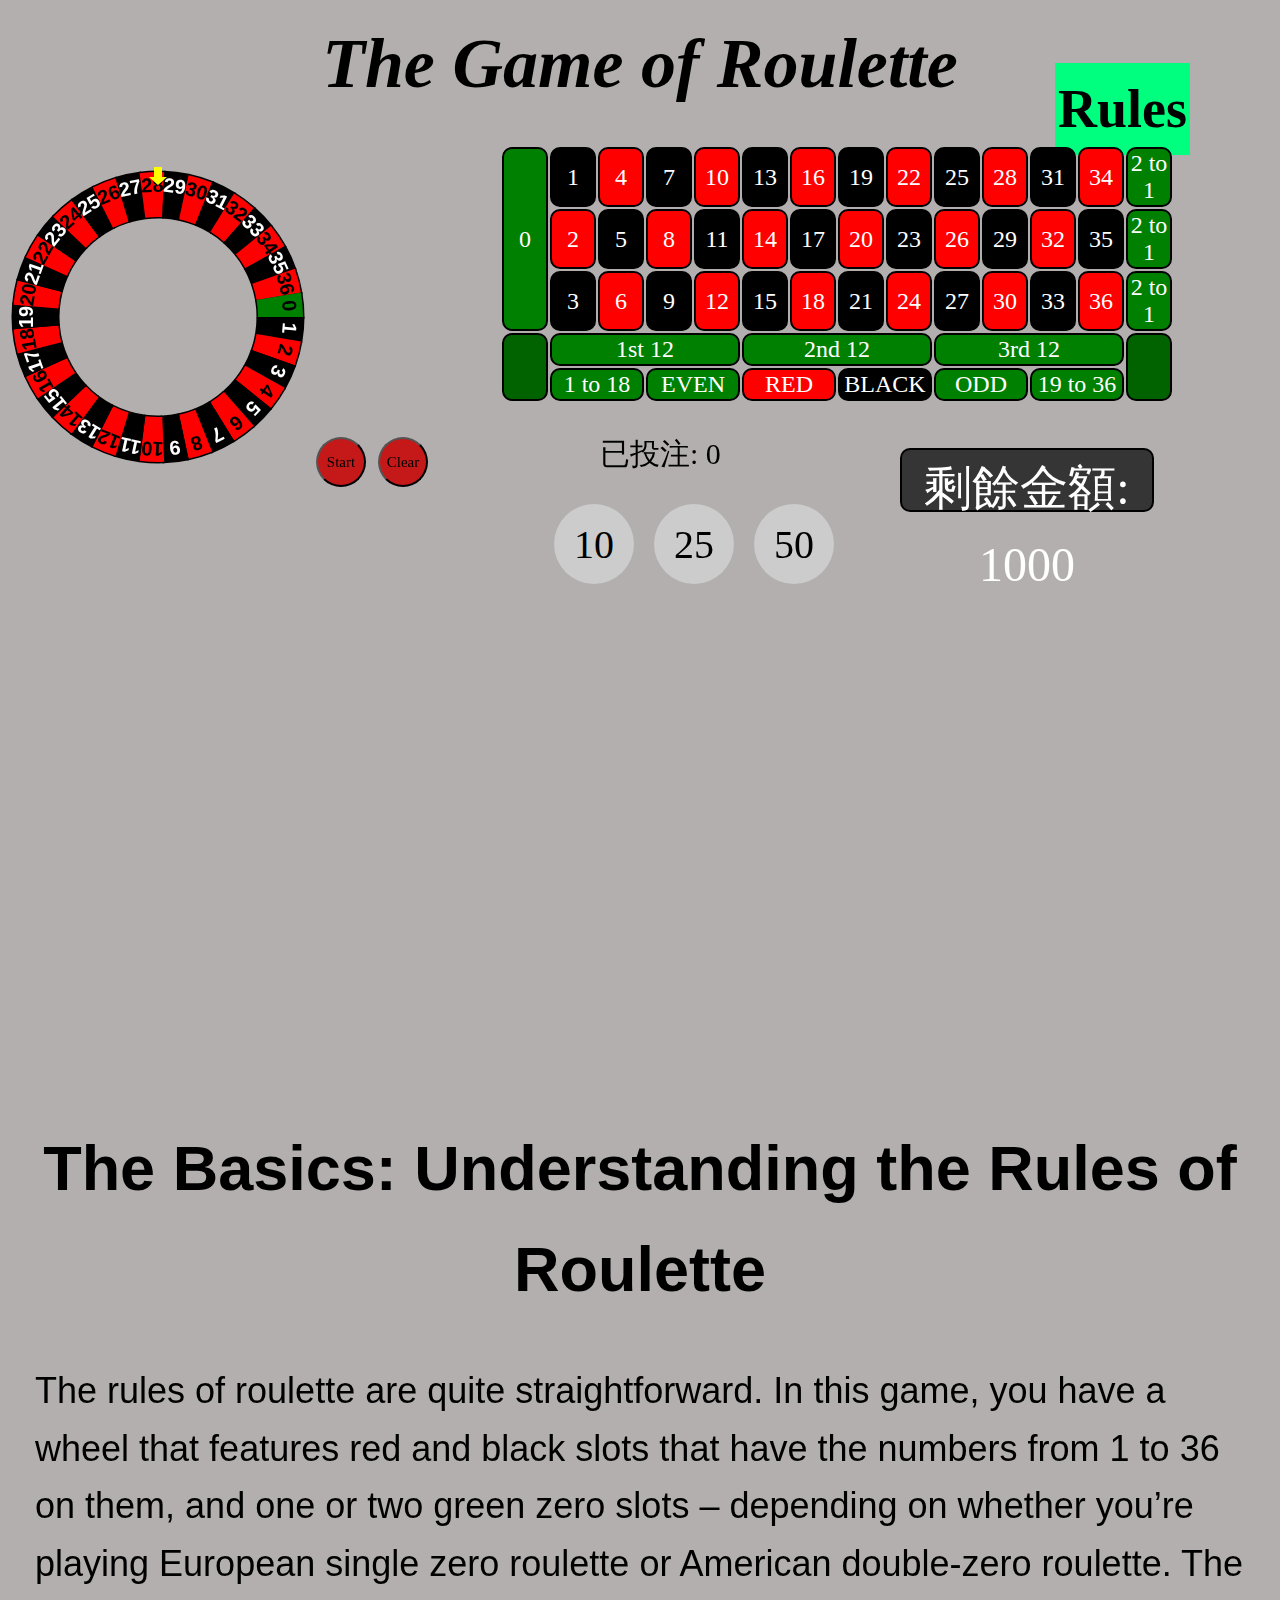
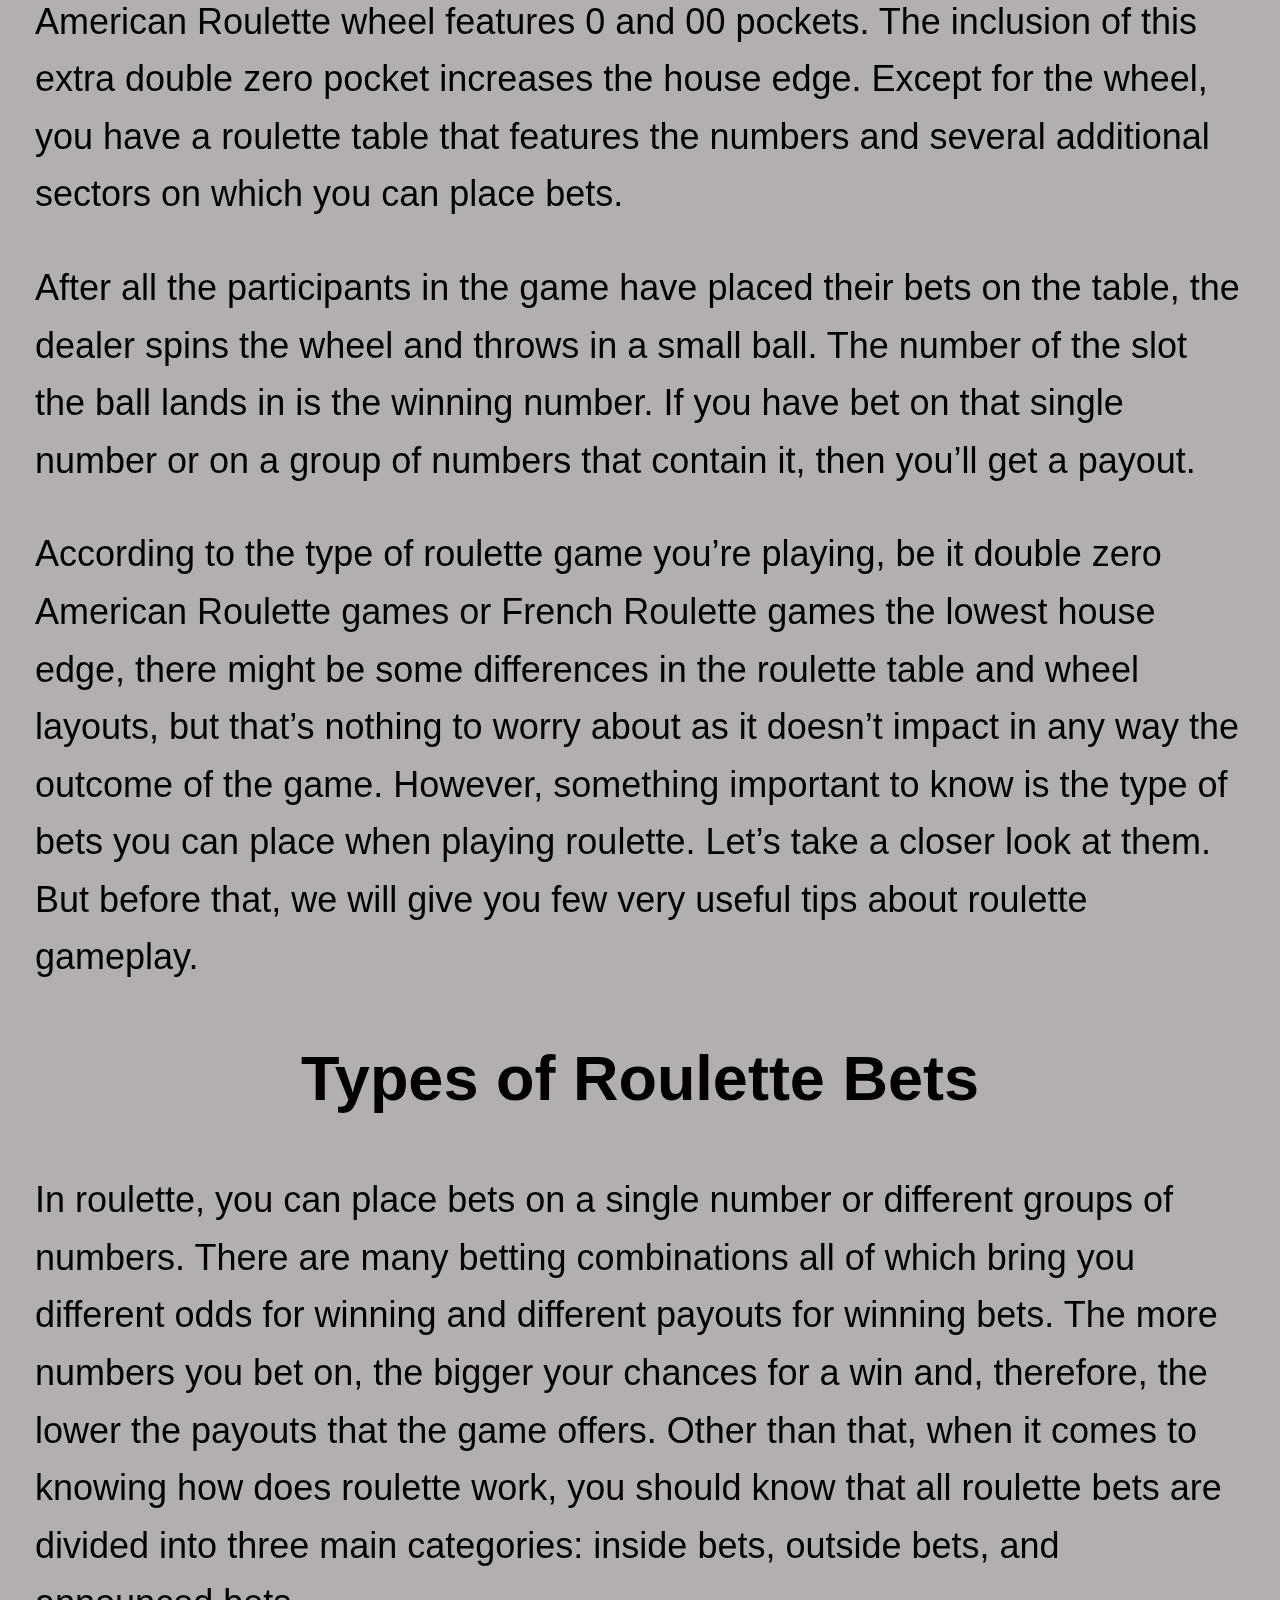
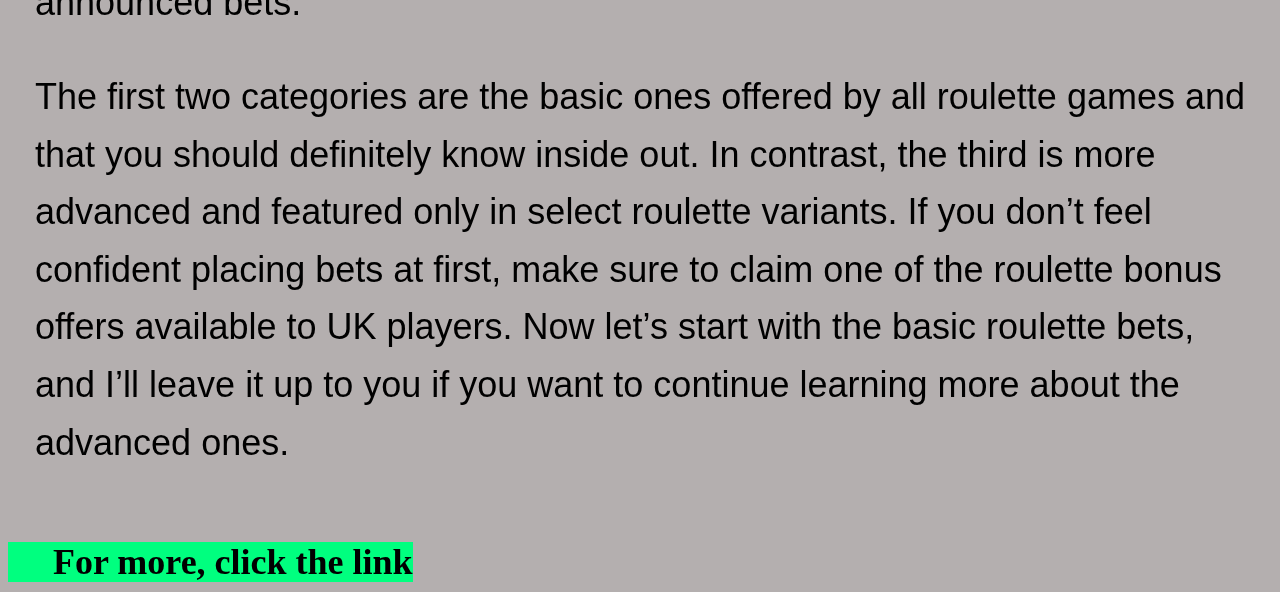
<file: index.html>
<!--DOCTYPE html-->

<html>

<head>
	<meta charset="UTF-8">
	<meta http-equiv="X-UA-Compatible" content="IE=edge">
	<meta name="viewport" content="width=device-width, initial-scale=1.0">
	<title>Roulette</title>
	<link rel="stylesheet" href="test.css">
	<link rel="stylesheet" href="style.css">
</head>


<body style="background-color: rgba(167, 161, 161, 0.85)">
	<div class="container">
		<section id="roulette">
			<h1 id="realh1">The Game of Roulette</h1>
			<div class="rules">
				<a href="#Rules" id="rules12345">Rules</a>
			</div>

			<canvas id="wheelcanvas" width="300" height="300"></canvas>
			<button type="button" onclick="spin()"
				style="font-family: fantasy; margin: 4px; width: 50px; height: 50px; background-color: rgb(197, 25, 25); font-size: 15px; border-radius: 50%;">Start</button>
			<button type="button" onclick="clean()"
				style="font-family: fantasy; margin: 4px; width: 50px; height: 50px; background-color: rgb(197, 25, 25); font-size: 15px; border-radius: 50%;">Clear</button>


			<div class="num_table" style="position: absolute; top: 145px; left: 500px;">
				<!-- 位置更改 -->

				<table class="number">
					<tr id="first_row">
						<td rowspan="3" id="0" onclick="putmoney(this)" onmouseover="mouseovernum(this)"
							onmouseout="mouseout(0,36)" style="background-color:green">0</td>
					</tr>
					<tr id="second_row"></tr>
					<tr id="third_row"></tr>


					<tr id="fourth_row">
						<td height="5px" rowspan="2" style="background-color:rgb(0, 99, 0)"></td>
						<td height="5px" id="40" onclick="putmoney(this)" onmouseover="mouseover(1,12)"
							onmouseout="mouseout(1,12)" colspan="4" style="background-color:green">
							1st
							12</td>
						<td height="5px" id="41" onclick="putmoney(this)" onmouseover="mouseover(13,24)"
							onmouseout="mouseout(13,24)" colspan="4" style="background-color:green">
							2nd
							12</td>
						<td height="5px" id="42" onclick="putmoney(this)" onmouseover="mouseover(25,36)"
							onmouseout="mouseout(25,36)" colspan="4" style="background-color:green">
							3rd
							12</td>
						<td height="5px" rowspan="2" style="background-color:rgb(0, 99, 0)"></td>
					</tr>

					<tr id="fifth_row">
						<td height="5px" id="43" onclick="putmoney(this)" onmouseover="mouseover(1,18)"
							onmouseout="mouseout(1,18)" colspan="2" style="background-color:green">
							1 to 18</td>
						<td height="5px" id="45" onclick="putmoney(this)" onmouseover="mouseoverelse(5)"
							onmouseout="mouseout(1,36)" colspan="2" style="background-color:green">EVEN</td>
						<td height="5px" id="47" onclick="putmoney(this)" onmouseover="mouseoverelse(5)"
							onmouseout="mouseout(1,36)" colspan="2" style="background-color:red;">RED</td>
						<td height="5px" id="48" onclick="putmoney(this)" onmouseover="mouseoverelse(4)"
							onmouseout="mouseout(1,36)" colspan="2" style="background-color:black;">BLACK</td>
						<td height="5px" id="46" onclick="putmoney(this)" onmouseover="mouseoverelse(4)"
							onmouseout="mouseout(1,36)" colspan="2" style="background-color:green">
							ODD</td>
						<td height="5px" id="44" onclick="putmoney(this)" onmouseover="mouseover(19,36)"
							onmouseout="mouseout(19,36)" colspan="2" style="background-color:green">19 to 36</td>
					</tr>
				</table>

			</div>

			<div id="box" style=" position: absolute; top: 490px;"></div> <!-- 投注表 -->
			<!-- <div id="box2" style=" position: absolute; top: 490px; left:250px;"></div> -->


			<p id="money" style="position: absolute; top: 400px; left: 900px;">剩餘金額: </p>
			<p id="putmoney" style="position: absolute; top: 400px; left: 600px;">已投注: </p>


			<!-- 籌碼 -->
			<button type="button" onclick="selectCoin(this)" id="coin10"
				style="font-family: fantasy; margin: 4px; width: 80px; height: 80px; background-color: rgb(204, 204, 204); font-size: 40px; border-radius: 50%;position: absolute; top: 500; left: 550;   border: none;">10</button>
			<button type="button" onclick="selectCoin(this)" id="coin25"
				style="font-family: fantasy; margin: 4px; width: 80px; height: 80px; background-color: rgb(204, 204, 204); font-size: 40px; border-radius: 50%;position: absolute; top: 500; left: 650;  border:none;">25</button>
			<button type="button" onclick="selectCoin(this)" id="coin50"
				style="font-family: fantasy; margin: 4px; width: 80px; height: 80px; background-color: rgb(204, 204, 204); font-size: 40px; border-radius: 50%;position: absolute; top: 500; left: 750;   border: none;">50</button>

			<script src="index.js"></script>
		</section>

		<br><br>
		<section id="Rules" class="rules1">
			<div id="styleofp">
				<h1>The Basics: Understanding the Rules of Roulette</h1>
				<p>The rules of roulette are quite straightforward. In this game, you have a wheel that features red and
					black
					slots that have the numbers from 1 to 36 on them, and one or two green zero slots – depending on
					whether
					you’re playing European single zero roulette or American double-zero roulette. The American Roulette
					wheel
					features 0 and 00 pockets. The inclusion of this extra double zero pocket increases the house edge.
					Except
					for the wheel, you have a roulette table that features the numbers and several additional sectors on
					which
					you can place bets.</p>
				<p>After all the participants in the game have placed their bets on the table, the dealer spins the
					wheel
					and
					throws in a small ball. The number of the slot the ball lands in is the winning number. If you have
					bet
					on
					that single number or on a group of numbers that contain it, then you’ll get a payout.</p>
				<p>According to the type of roulette game you’re playing, be it double zero American Roulette games or
					French
					Roulette games the lowest house edge, there might be some differences in the roulette table and
					wheel
					layouts, but that’s nothing to worry about as it doesn’t impact in any way the outcome of the game.
					However,
					something important to know is the type of bets you can place when playing roulette. Let’s take a
					closer
					look at them. But before that, we will give you few very useful tips about roulette gameplay.</p>
				<h1>Types of Roulette Bets</h1>
				<p>In roulette, you can place bets on a single number or different groups of numbers. There are many
					betting
					combinations all of which bring you different odds for winning and different payouts for winning
					bets.
					The
					more numbers you bet on, the bigger your chances for a win and, therefore, the lower the payouts
					that
					the
					game offers. Other than that, when it comes to knowing how does roulette work, you should know that
					all
					roulette bets are divided into three main categories: inside bets, outside bets, and announced bets.
				</p>
				<p>The first two categories are the basic ones offered by all roulette games and that you should
					definitely
					know
					inside out. In contrast, the third is more advanced and featured only in select roulette variants.
					If
					you
					don’t feel confident placing bets at first, make sure to claim one of the roulette bonus offers
					available to
					UK players. Now let’s start with the basic roulette bets, and I’ll leave it up to you if you want to
					continue learning more about the advanced ones.</p>
			</div>

			<div>
				<a href="https://www.roulettesites.org/rules/" id="link123">For more, click the link</a>
			</div>


		</section>
	</div>
	<script src="https://code.jquery.com/jquery-3.6.0.min.js"
		integrity="sha256-/xUj+3OJU5yExlq6GSYGSHk7tPXikynS7ogEvDej/m4=" crossorigin="anonymous"></script>
	<script>
		$('.rules a').on('click', function (e) {
			if (this.hash !== '') {
				e.preventDefault();

				const hash = this.hash;

				$('html, body')
					.animate({
						scrollTop: $(hash).offset().top
					}, 800);
			}
		});
	</script>

</body>


</html>
</file>
<file: test.css>
.container {
    width: 100%;
    height: 100%;
 

    /* scroll-behavior: smooth;
    scroll-snap-type: y mandatory; */
  }
#rules12345{
    text-decoration: none;
    position: absolute;
    right: 10vh;
    top: 7vh;
    font-size: 6vh;
    color:black;
    font-weight: bold;
    background-color: springgreen;
    padding: 3px;
}
#rules12345:hover{
    color:rgb(228, 145, 37);
    background-color: white;
}

#roulette{
    width: 100%;
    height: 110vh;
}
#rules1{
    width: 100%;
    height: 100vh;
    font-family: fantasy;
    text-align: center;
    justify-content: center;

}
#styleofp{
    font-family:Arial, Helvetica, sans-serif;
    padding:3vh;
}
#styleofp h1{
    font-size: 7vh;
    text-align:center;
}
#styleofp p{
    font-size:4vh;
}

#link123{
    text-decoration: none;
    font-size: 4vh;
    color:black;
    font-weight: bold;
    background-color: springgreen;
    padding-left: 5vh;
}
#link123:hover{
    color:rgb(228, 145, 37);
    background-color: white;
}
body {
    height: 100vh;
    line-height: 1.6;

  }
</file>
<file: style.css>
#realh1 {
    font-family: fantasy;
    text-align: center;
    font-style: oblique;
    font-size: 70px;
}



td,tr {

    border: 2px solid rgb(0, 0, 0);
    font-size: 24px;
    border-radius: 10px;
    transition: all 0.3s;
    color: white;
}

td {
    text-align: center;
    width: 40px; 
}



td:active {
    font-size: 27px;
}

#blackbutton {
    /*background-color:#212121;
	margin: 0 auto;
	transform:rotateY(0deg) rotateX(0deg) rotateZ(0deg)  skew(30deg,30deg);
	width:30px;
	height:30px;*/
    width: 2px;
    height: 0;
    border: 10px solid transparent;
    border-bottom: 31px solid#212121;
    position: relative;
    top: 1px;
    left: 62px;
    transform: rotateZ(89deg);
}


#blackbutton:after {
    content: '';
    position: absolute;
    left: -10px;
    top: 30px;
    width: 2px;
    height: 0;
    border: 10px solid transparent;
    border-top: 30px solid#212121;
}

#redbutton {
    /*background-color:#212121;
	margin: 0 auto;
	transform:rotateY(0deg) rotateX(0deg) rotateZ(0deg)  skew(30deg,30deg);
	width:30px;
	height:30px;*/
    width: 2px;
    height: 0;
    border: 10px solid transparent; 
    border-bottom: 31px solid#f44336;
    position: relative;
    top: 1px;
    left: 62px;
    transform: rotateZ(89deg);
}


#redbutton:after {
    content: '';
    position: absolute;
    left: -10px;
    top: 30px;
    width: 2px;
    height: 0;
    border: 10px solid transparent;
    border-top: 30px solid #f44336;
}

#bet_table {
    margin: 150px auto;

}

#back {
    margin: 0 auto;
    transform: rotateZ(0deg);
    /* border: 1px solid black; */
    width: 100%;
    /* //height:450px; */

}

#money {
    top: 230px;
    left: 10px;
    width: 250px;
    height: 60px;
    border: 2px solid black;
    font-size: 48px;
    text-align: center;
    border-radius: 10px;
    background-color: #353536;
    color: white;
}

#putmoney{
    font-size: 30px;

}


#Chip10 {
    position: absolute;
    top: 340px;
    left: 100px;
    width: 100px;
    height: 45px;
    /* //border: 1px solid black; */
    font-size: 36px;
    text-align: center;
    border-radius: 100px;
    background-color: #BDBDBD;

    transition: all, 0.2s;
    box-shadow: 3px 5px 5px #888888;
}

#Chip25 {
    position: absolute;
    top: 400px;
    left: 100px;
    width: 100px;
    height: 45px;
    /* //border: 1px solid black; */
    font-size: 36px;
    text-align: center;
    border-radius: 100px;
    background-color: #7986CB;
    transition: all, 0.2s;
    box-shadow: 3px 5px 5px #888888;
}

#Chip100 {
    position: absolute;
    top: 460px;
    left: 100px;
    width: 100px;
    height: 45px;
    /* //border: 1px solid black; */
    font-size: 36px;
    text-align: center;
    border-radius: 100px;
    background-color: #FF3030;
    transition: all, 0.2s;
    opacity: 0.9;
    box-shadow: 3px 5px 5px #888888;
}

#AllIn {
    position: absolute;
    top: 520px;
    left: 100px;
    width: 100px;
    height: 45px;
    /* //border: 1px solid black; */
    font-size: 36px;
    text-align: center;
    border-radius: 100px;
    background-color: #212121;
    color: white;
    transition: all, 0.2s;
    opacity: 0.9;
    box-shadow: 3px 5px 5px #888888;
}

#SingleBet {
    margin: -40px auto;
    width: 250px;
    height: 50px;
    border: 1px solid black;
    font-size: 36px;
    text-align: center;
    border-radius: 100px;
    transition: all 0.3s;
}

#NewPlayer {

    position: absolute;
    left: 10px;
    top: -80px;

    width: 80px;
    height: 80px;
    /* //border: 1px solid black; */
    font-size: 36px;
    text-align: center;
    border-radius: 100px;
    background-color: #64B5F6;
    font-size: 64px;
    color: white;
    transition: all 0.1s;

}

div#NewPlayer:active {
    width: 90px;
    height: 90px;
    font-size: 72px;
}

div#NewPlayer:hover {
    background-color: #FFA726;
}

#PlayersList {
    position: absolute;
    top: 230px;
    left: 83%;
    width: 100px;
    height: 800px;
    /* //border: 1px solid black; */
}

#player1 {
    margin: 25px;
    margin-bottom: 0;
    width: 120%;
    height: 50px;
    border-radius: 5px;
    border: 2px outset black;
    background-color: #f44336;
    /* //border: 2px solid black; */
    transition: all 0.3s;
    font-size: 34px;
    text-align: center;
}

/* div#player1:active {} */

#stage {
    margin: 0 auto;
    width: 800px;
    height: 500px;

    /* -webkit-perspective: 700; */
    perspective-origin: 50% -30%;

}

#rotate {
    margin: 0px auto;
    /* //border: 1px solid black; */
    width: 800px;
    height: 400px;

    /* -webkit-transform-style: preserve-3d;*/
} 


.ring {
    margin: 0 auto;
    height: 110px;
    width: 600px;
    /* -webkit-transform-style: preserve-3d;  */
     transform:rotateY(180deg);

}

.ring> :nth-child(odd) {
    background-color: #f44336;
    transition: all 3s;

}

.ring> :nth-child(even) {
    background-color: #212121;
    color: white;
    transition: all 3s;
}

.poster {
    position: absolute;
    left: 275px;
    width: 50px;
    height: 50px;
    opacity: 0.8;
    color: rgba(0, 0, 0, 0.9);
    /* -webkit-border-radius: 10px; */
    transition: all 3s;

}

.poster>p {
    font-family: Calibri;
    font-size: 24px;
    font-weight: bold;
    text-align: center;
    margin-top: 10px;
    transform: rotateZ(0deg);

}

.red {
    background-color: #f44336;

}

.black {
    background-color: #212121;
    color: white;

}

.green {
    background-color: #00E676;


}

#Bettable {
    transform: rotateX(0deg);
    transform-origin: 50% 100%;
    transition: all 1s;
}

#css_table {
    margin: 150px auto;
    display: table;

    width: 1000px;
    height: 250px;
    font-size: 24px;

}

.css_tr {
    display: table-row;
    border: 1px solid black;
    vertical-align: middle;
    text-align: center;

}

.css_td {
    display: table-cell;
    border: 1px solid black;
    vertical-align: middle;
    text-align: center;
    width: 50px;
}


 #box{         /* 投注表 */

background-color: #a3aee6;
border-radius: 10px;

}

/*
      Set up each row to have a different animation duration
      and alternating y-axis rotation directions.
      */
/* #ring-1 {
        height:200px;
		//transition:all 3s;
		
      }
 */
</file>
